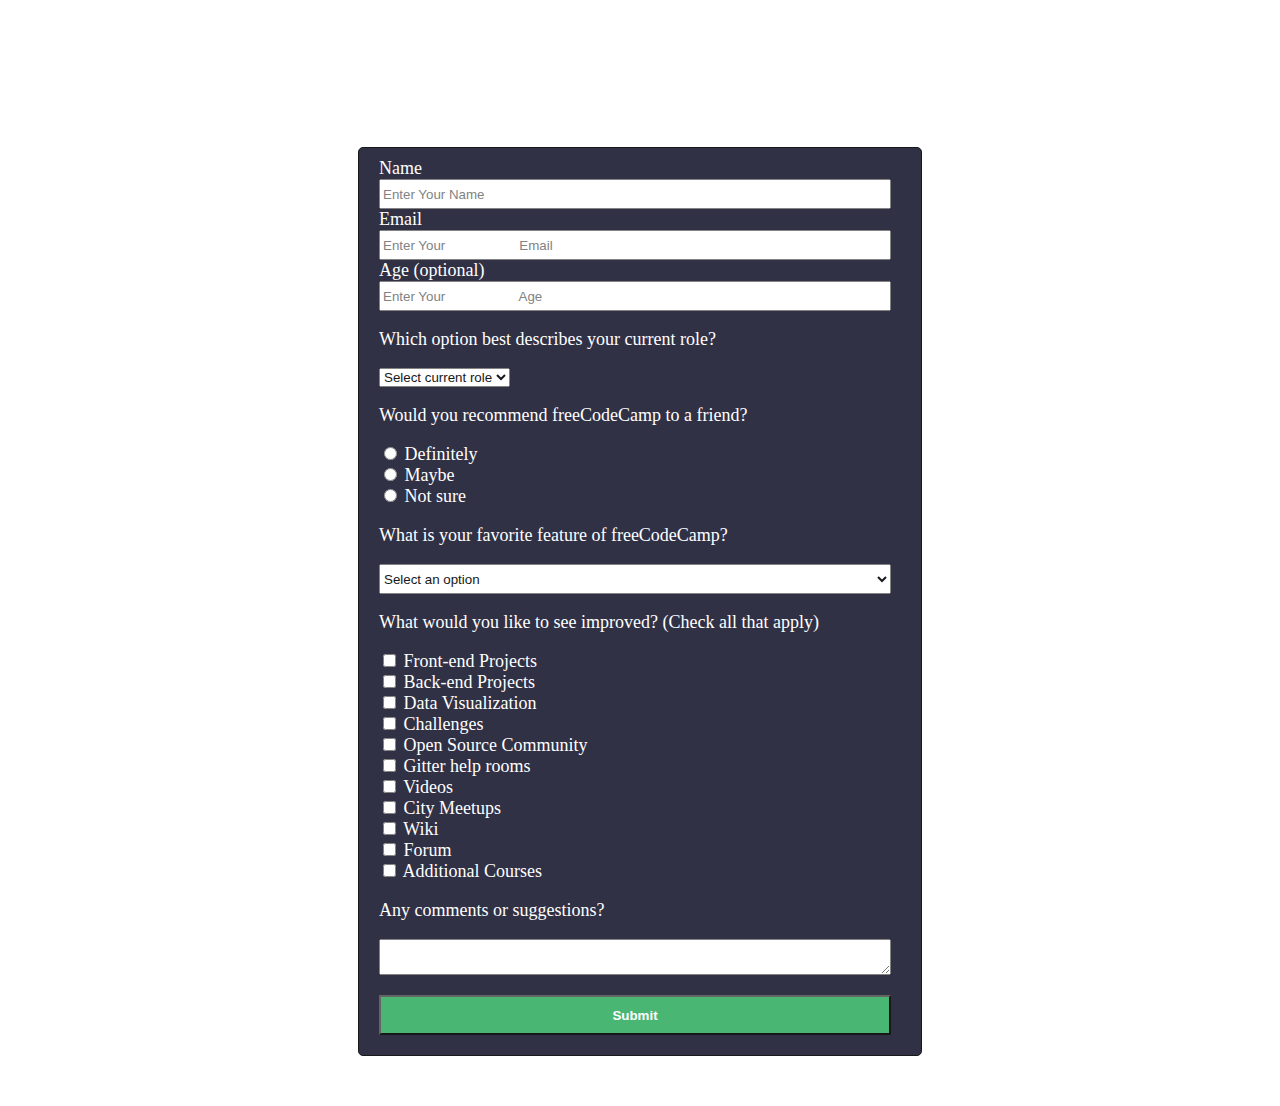
<file: responsive_web_design/servey_form/index.html>
<html>
    <head>
        <link rel='stylesheet' href='styles.css'>
        <title>My Project</title>
    </head>
    <body>
        <div class='cover'>
            <h1 id='title'>
                freeCodeCamp Survey Form
            </h1>
            <p id='description'>
                Thank you for taking the time to help us improve the platform
            </p>
            <form id='survey-form'>

                <label id='name-label'>Name</label>
                <input required id='name' placeholder='Enter Your Name' />
                <label id='email-label'>Email</label>
                <input type='email' required id='email' placeholder= 'Enter Your
                    Email' />
                <label id='number-label'>Age
                    (optional)</label>
                <input type='number' min='1' max='100' placeholder= 'Enter Your
                    Age' required id='number' />
                <p id='description'>Which option best describes your current
                    role?</p/>
                <select id='dropdown'>
                    <option selected="selected">Select current role</option>
                    <option>Admin</option>
                    <option>QRE</option>
                    <option>Gen</option>
                    <option>Trader</option>
                </select>
                <p id='description'>Would you recommend freeCodeCamp to a
                    friend?</p>
                <input required id='radio-input' name='radio-name' type='radio'
                    value='definitely'/>
                <span>Definitely</span>
                <br/>
                    <input required id='radio-input' name='radio-name'
                        type='radio' value='maybe'/>
                    <span>Maybe</span>
                    <br/>
                        <input required id='radio-input' name='radio-name'
                            type='radio' value='notsure' />
                        <span>Not sure</span>
                        <p id='description'>What is your favorite feature of
                            freeCodeCamp?</p/>
                        <select id='option-input'>
                            <option selected="selected">Select an option</option>
                            <option>Admin</option>
                            <option>QRE</option>
                            <option>Gen</option>
                            <option>Trader</option>
                        </select>
                        <p id='description'>What would you like to see improved?
                            (Check all that apply)</p>
                        <input required type='checkbox' value='1' />
                        <span>Front-end Projects</span>
                        <br/>
                            <input required type='checkbox' value='1' />
                            <span>Back-end Projects</span>
                            <br/>
                                <input required type='checkbox' value='1' />
                                <span>Data Visualization</span>
                                <br/>
                                    <input required type='checkbox' value='1' />
                                    <span>Challenges</span>
                                    <br/>
                                        <input required type='checkbox'
                                            value='1' />
                                        <span>Open Source Community</span>
                                        <br/>
                                            <input required type='checkbox'
                                                value='1' />
                                            <span>Gitter help rooms</span>
                                            <br/>
                                                <input required type='checkbox'
                                                    value='1' />
                                                <span>Videos</span>
                                                <br/>
                                                    <input required
                                                        type='checkbox'
                                                        value='1' />
                                                    <span>City Meetups</span>
                                                    <br/>
                                                        <input required
                                                            type='checkbox'
                                                            value='1' />
                                                        <span>Wiki</span>
                                                        <br/>
                                                            <input required
                                                                type='checkbox'
                                                                value='1' />
                                                            <span>Forum</span>
                                                            <br/>
                                                                <input required
                                                                    type='checkbox'
                                                                    value='1' />
                                                                <span>Additional
                                                                    Courses</span>
                                                                <p
                                                                    id='description'>Any
                                                                    comments or
                                                                    suggestions?</p>
                                                                <textarea
                                                                    class='text-area'></textarea>
                                                                <button
                                                                    id='submit'
                                                                    type='submit'
                                                                    class='submit'>Submit</button>
                                                            </div>
                                                        </div>
                                                    </body
                                                </html>
</file>
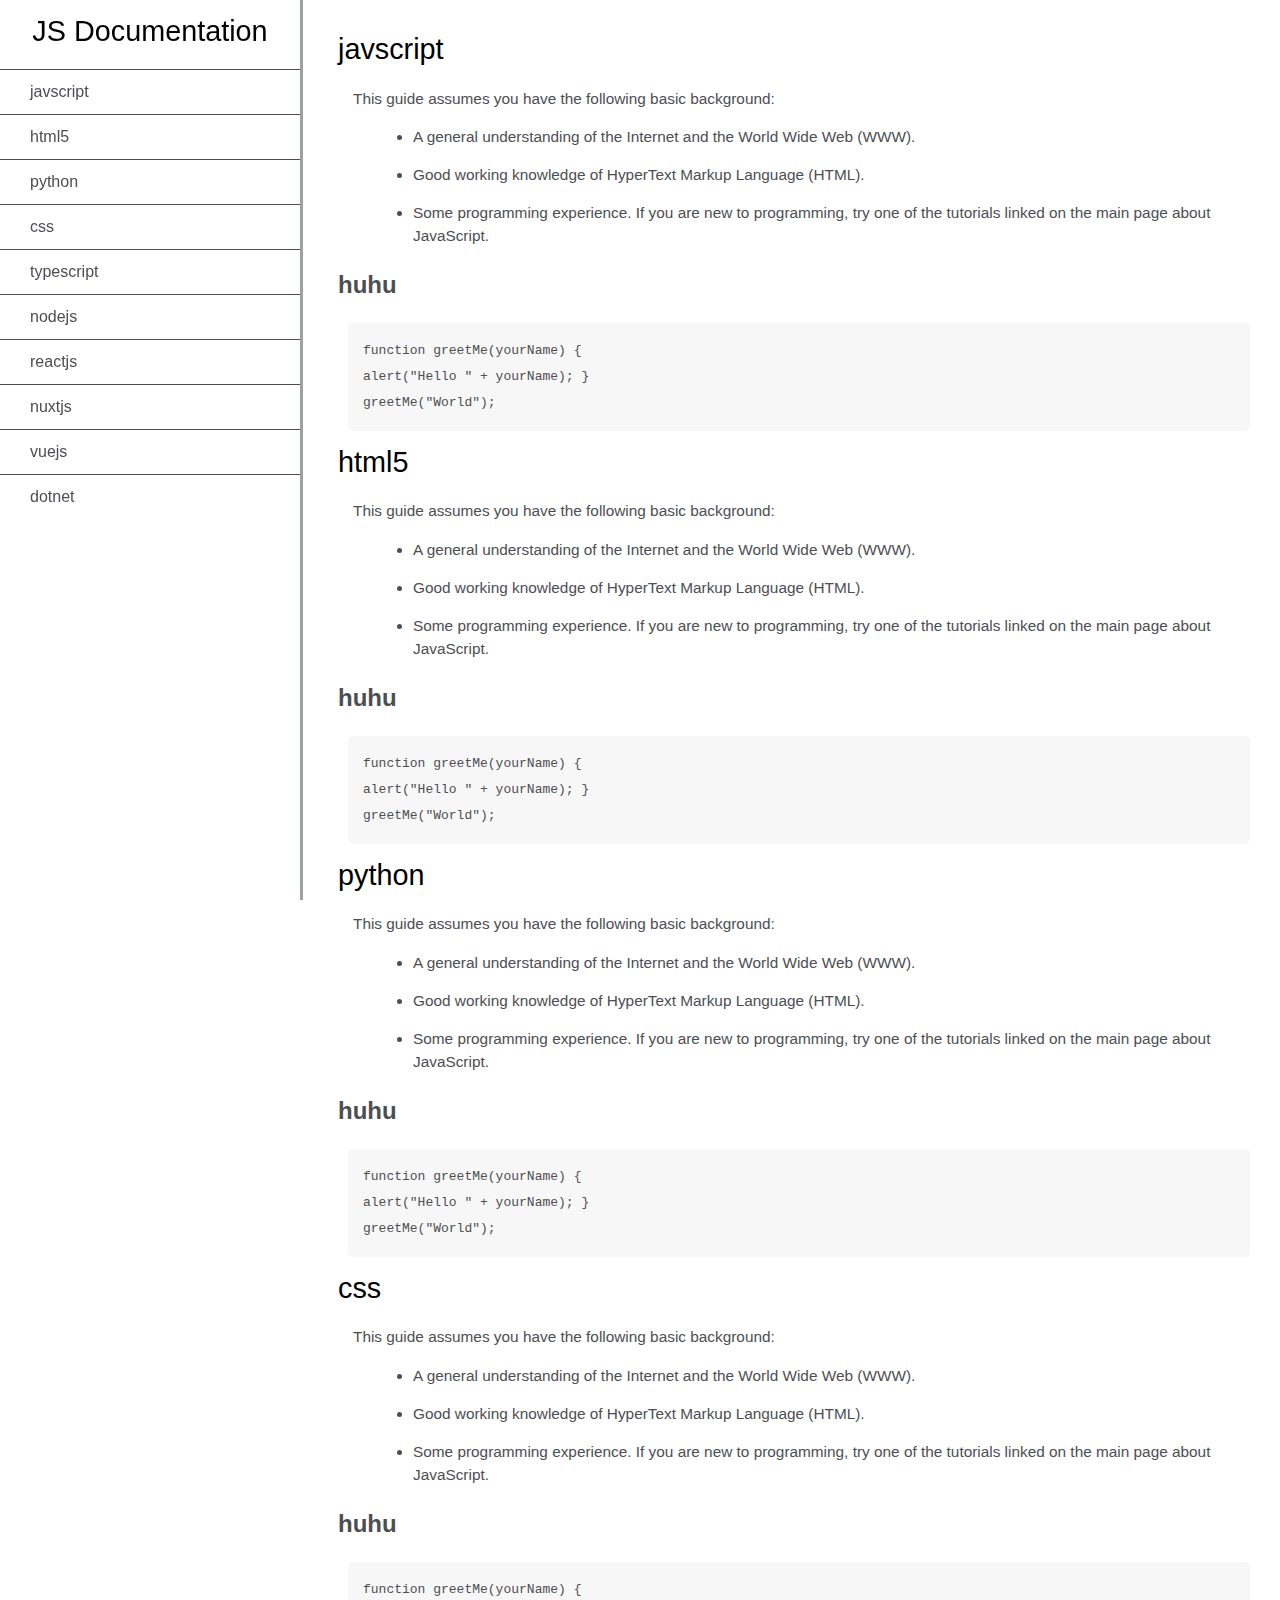
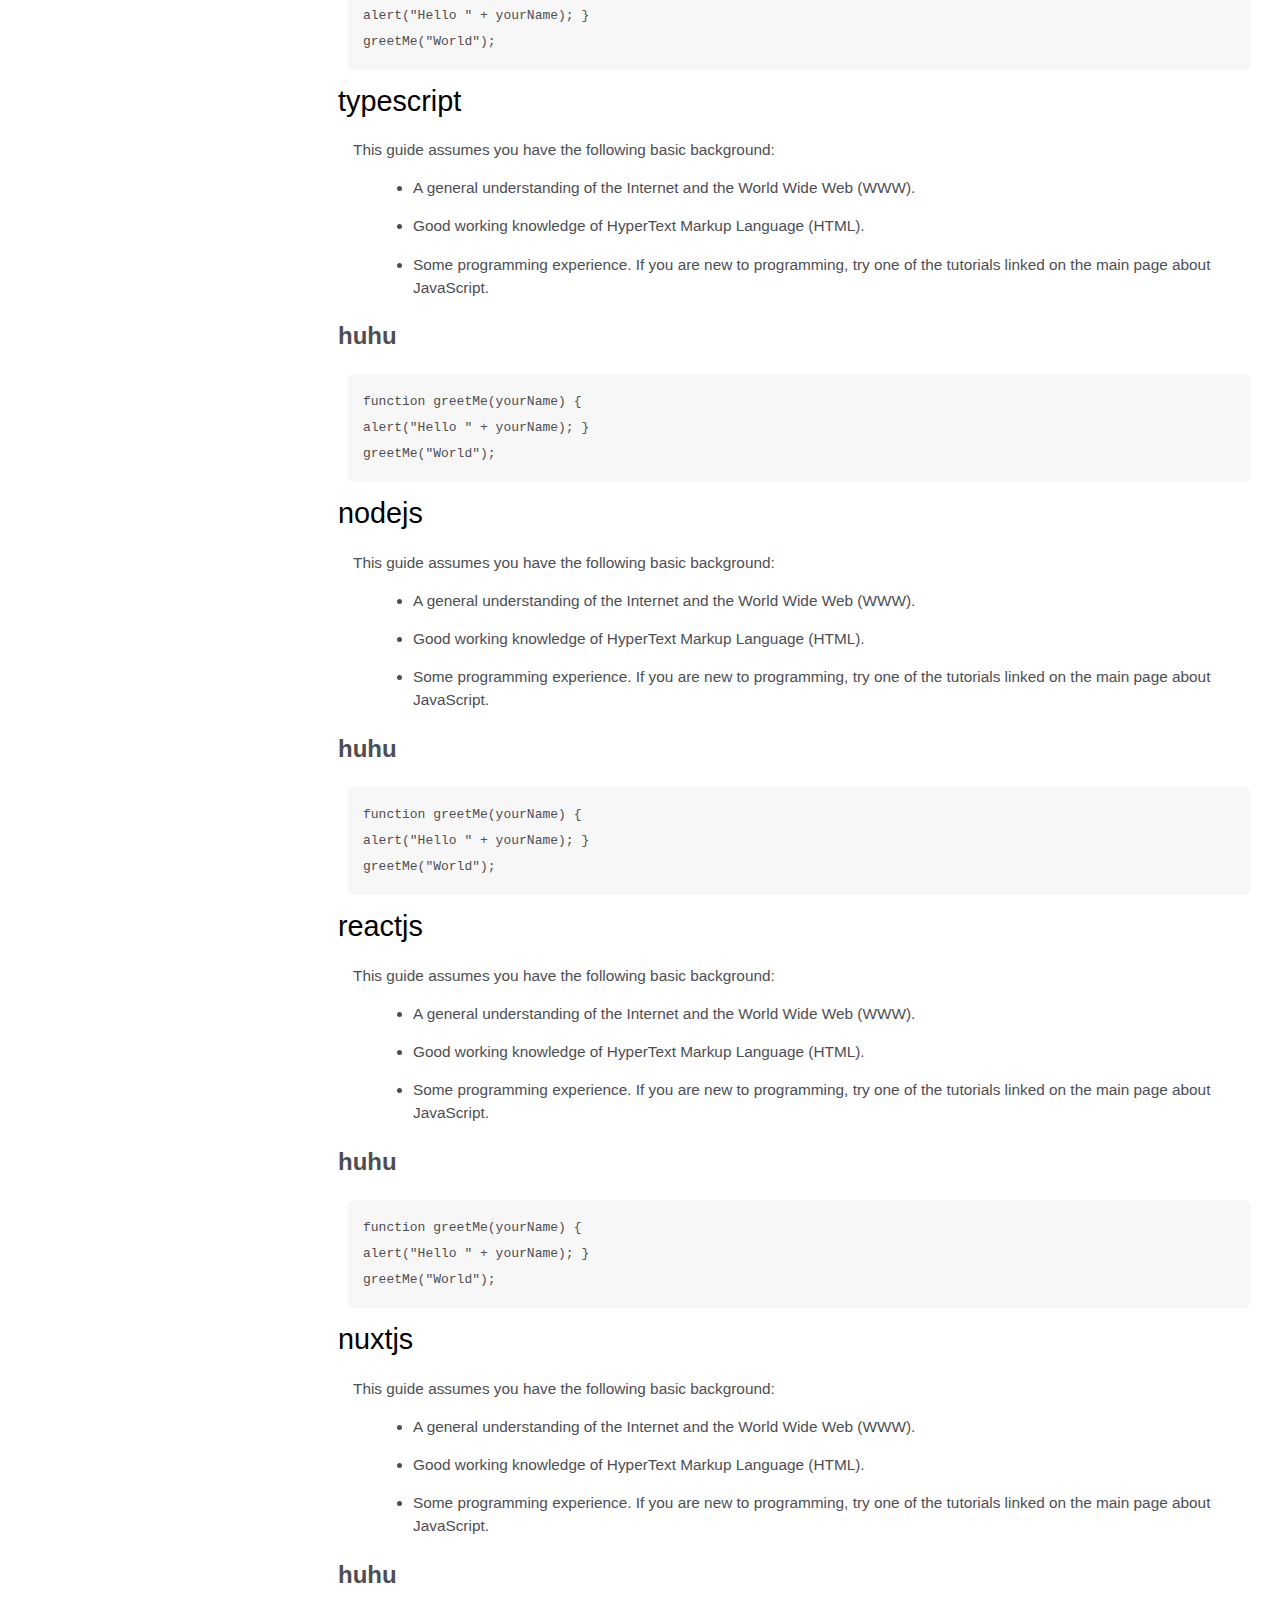
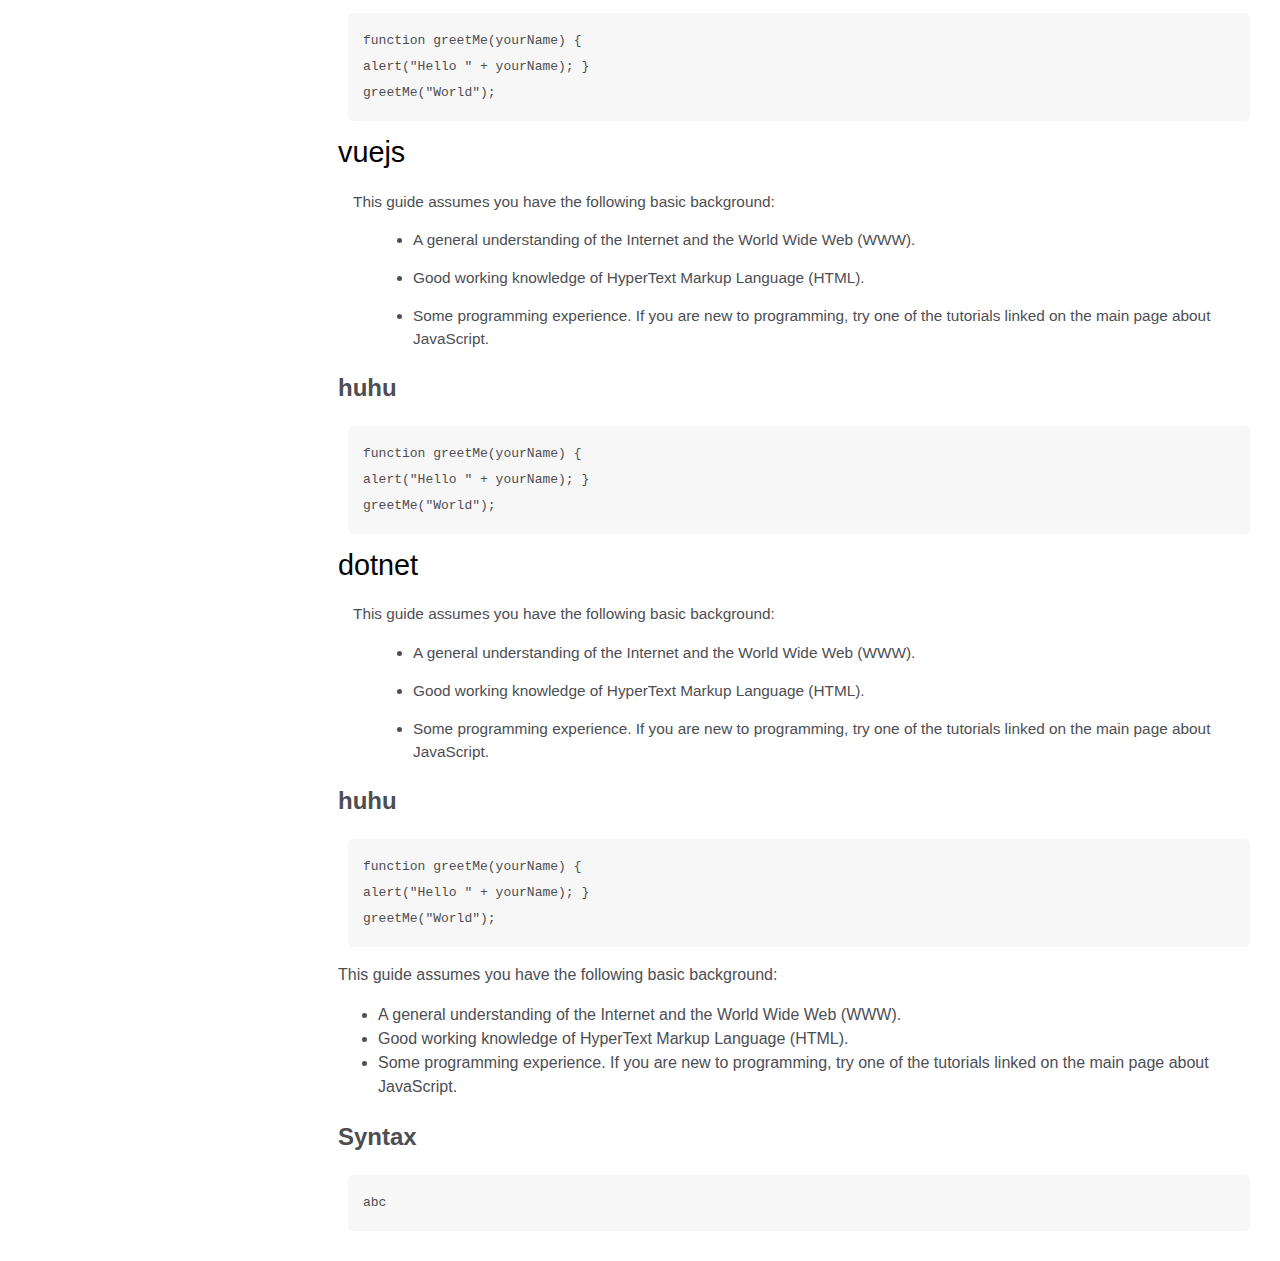
<file: responsive_web_design/technical_documentation_page/index.html>
<html>
    <head>
        <link rel="stylesheet" href="styles.css" />
    </head>
    <body>
        <nav id="navbar">
            <header>JS Documentation</header>
            <ul>
                <li>
                    <a class="nav-link" href="#javscript">javscript</a>
                </li>
                <li>
                    <a class="nav-link" href="#html5">html5</a>
                </li>
                <li>
                    <a class="nav-link" href="#python">python</a>
                </li>
                <li>
                    <a class="nav-link" href="#css">css</a>
                </li>
                <li>
                    <a class="nav-link" href="#typescript">typescript</a>
                    <li>
                        <a class="nav-link" href="#nodejs">nodejs</a>
                        <li>
                            <a class="nav-link" href="#reactjs">reactjs</a>
                            <li>
                                <a class="nav-link" href="#nuxtjs">nuxtjs</a>
                                <li>
                                    <a class="nav-link" href="#vuejs">vuejs</a>
                                    <li>
                                        <a class="nav-link" href="#dotnet">dotnet</a>
                                    </nav>
                                    <main id="main-doc">
                                        <section class="main-section"
                                            id="javscript">
                                            <header>javscript</header>
                                            <article>
                                                <p>This guide assumes you have
                                                    the following basic
                                                    background:</p>

                                                <ul>
                                                    <li>
                                                        A general understanding
                                                        of the Internet and the
                                                        World Wide Web
                                                        (WWW).
                                                    </li>
                                                    <li>Good working knowledge
                                                        of HyperText Markup
                                                        Language (HTML).</li>
                                                    <li>
                                                        Some programming
                                                        experience. If you are
                                                        new to programming, try
                                                        one of the tutorials
                                                        linked on the main page
                                                        about JavaScript.
                                                    </li>
                                                </ul>
                                            </article>
                                            <h2>huhu</h2>
                                            <code>function greetMe(yourName) {
                                                alert("Hello " + yourName); }
                                                greetMe("World");
                                            </code>
                                        </section>
                                        <section class="main-section"
                                            id="html5">
                                            <header>html5</header>
                                            <article>
                                                <p>This guide assumes you have
                                                    the following basic
                                                    background:</p>

                                                <ul>
                                                    <li>
                                                        A general understanding
                                                        of the Internet and the
                                                        World Wide Web
                                                        (WWW).
                                                    </li>
                                                    <li>Good working knowledge
                                                        of HyperText Markup
                                                        Language (HTML).</li>
                                                    <li>
                                                        Some programming
                                                        experience. If you are
                                                        new to programming, try
                                                        one of the tutorials
                                                        linked on the main page
                                                        about JavaScript.
                                                    </li>
                                                </ul>
                                            </article>
                                            <h2>huhu</h2>
                                            <code>function greetMe(yourName) {
                                                alert("Hello " + yourName); }
                                                greetMe("World");
                                            </code>
                                        </section>
                                        <section class="main-section"
                                            id="python">
                                            <header>python</header>
                                            <article>
                                                <p>This guide assumes you have
                                                    the following basic
                                                    background:</p>

                                                <ul>
                                                    <li>
                                                        A general understanding
                                                        of the Internet and the
                                                        World Wide Web
                                                        (WWW).
                                                    </li>
                                                    <li>Good working knowledge
                                                        of HyperText Markup
                                                        Language (HTML).</li>
                                                    <li>
                                                        Some programming
                                                        experience. If you are
                                                        new to programming, try
                                                        one of the tutorials
                                                        linked on the main page
                                                        about JavaScript.
                                                    </li>
                                                </ul>
                                            </article>
                                            <h2>huhu</h2>
                                            <code>function greetMe(yourName) {
                                                alert("Hello " + yourName); }
                                                greetMe("World");
                                            </code>
                                        </section>
                                        <section class="main-section"
                                            id="css">
                                            <header>css</header>
                                            <article>
                                                <p>This guide assumes you have
                                                    the following basic
                                                    background:</p>

                                                <ul>
                                                    <li>
                                                        A general understanding
                                                        of the Internet and the
                                                        World Wide Web
                                                        (WWW).
                                                    </li>
                                                    <li>Good working knowledge
                                                        of HyperText Markup
                                                        Language (HTML).</li>
                                                    <li>
                                                        Some programming
                                                        experience. If you are
                                                        new to programming, try
                                                        one of the tutorials
                                                        linked on the main page
                                                        about JavaScript.
                                                    </li>
                                                </ul>
                                            </article>
                                            <h2>huhu</h2>
                                            <code>function greetMe(yourName) {
                                                alert("Hello " + yourName); }
                                                greetMe("World");
                                            </code>
                                        </section>
                                        <section class="main-section"
                                            id="typescript">
                                            <header>typescript</header>
                                            <article>
                                                <p>This guide assumes you have
                                                    the following basic
                                                    background:</p>

                                                <ul>
                                                    <li>
                                                        A general understanding
                                                        of the Internet and the
                                                        World Wide Web
                                                        (WWW).
                                                    </li>
                                                    <li>Good working knowledge
                                                        of HyperText Markup
                                                        Language (HTML).</li>
                                                    <li>
                                                        Some programming
                                                        experience. If you are
                                                        new to programming, try
                                                        one of the tutorials
                                                        linked on the main page
                                                        about JavaScript.
                                                    </li>
                                                </ul>
                                            </article>
                                            <h2>huhu</h2>
                                            <code>function greetMe(yourName) {
                                                alert("Hello " + yourName); }
                                                greetMe("World");
                                            </code>
                                        </section>
                                        <section class="main-section"
                                            id="nodejs">
                                            <header>nodejs</header>
                                            <article>
                                                <p>This guide assumes you have
                                                    the following basic
                                                    background:</p>

                                                <ul>
                                                    <li>
                                                        A general understanding
                                                        of the Internet and the
                                                        World Wide Web
                                                        (WWW).
                                                    </li>
                                                    <li>Good working knowledge
                                                        of HyperText Markup
                                                        Language (HTML).</li>
                                                    <li>
                                                        Some programming
                                                        experience. If you are
                                                        new to programming, try
                                                        one of the tutorials
                                                        linked on the main page
                                                        about JavaScript.
                                                    </li>
                                                </ul>
                                            </article>
                                            <h2>huhu</h2>
                                            <code>function greetMe(yourName) {
                                                alert("Hello " + yourName); }
                                                greetMe("World");
                                            </code>
                                        </section> <section class="main-section"
                                            id="reactjs">
                                            <header>reactjs</header>
                                            <article>
                                                <p>This guide assumes you have
                                                    the following basic
                                                    background:</p>

                                                <ul>
                                                    <li>
                                                        A general understanding
                                                        of the Internet and the
                                                        World Wide Web
                                                        (WWW).
                                                    </li>
                                                    <li>Good working knowledge
                                                        of HyperText Markup
                                                        Language (HTML).</li>
                                                    <li>
                                                        Some programming
                                                        experience. If you are
                                                        new to programming, try
                                                        one of the tutorials
                                                        linked on the main page
                                                        about JavaScript.
                                                    </li>
                                                </ul>
                                            </article>
                                            <h2>huhu</h2>
                                            <code>function greetMe(yourName) {
                                                alert("Hello " + yourName); }
                                                greetMe("World");
                                            </code>
                                        </section> <section class="main-section"
                                            id="nuxtjs">
                                            <header>nuxtjs</header>
                                            <article>
                                                <p>This guide assumes you have
                                                    the following basic
                                                    background:</p>

                                                <ul>
                                                    <li>
                                                        A general understanding
                                                        of the Internet and the
                                                        World Wide Web
                                                        (WWW).
                                                    </li>
                                                    <li>Good working knowledge
                                                        of HyperText Markup
                                                        Language (HTML).</li>
                                                    <li>
                                                        Some programming
                                                        experience. If you are
                                                        new to programming, try
                                                        one of the tutorials
                                                        linked on the main page
                                                        about JavaScript.
                                                    </li>
                                                </ul>
                                            </article>
                                            <h2>huhu</h2>
                                            <code>function greetMe(yourName) {
                                                alert("Hello " + yourName); }
                                                greetMe("World");
                                            </code>
                                        </section> <section class="main-section"
                                            id="vuejs">
                                            <header>vuejs</header>
                                            <article>
                                                <p>This guide assumes you have
                                                    the following basic
                                                    background:</p>

                                                <ul>
                                                    <li>
                                                        A general understanding
                                                        of the Internet and the
                                                        World Wide Web
                                                        (WWW).
                                                    </li>
                                                    <li>Good working knowledge
                                                        of HyperText Markup
                                                        Language (HTML).</li>
                                                    <li>
                                                        Some programming
                                                        experience. If you are
                                                        new to programming, try
                                                        one of the tutorials
                                                        linked on the main page
                                                        about JavaScript.
                                                    </li>
                                                </ul>
                                            </article>
                                            <h2>huhu</h2>
                                            <code>function greetMe(yourName) {
                                                alert("Hello " + yourName); }
                                                greetMe("World");
                                            </code>
                                        </section> <section class="main-section"
                                            id="dotnet">
                                            <header>dotnet</header>
                                            <article>
                                                <p>This guide assumes you have
                                                    the following basic
                                                    background:</p>

                                                <ul>
                                                    <li>
                                                        A general understanding
                                                        of the Internet and the
                                                        World Wide Web
                                                        (WWW).
                                                    </li>
                                                    <li>Good working knowledge
                                                        of HyperText Markup
                                                        Language (HTML).</li>
                                                    <li>
                                                        Some programming
                                                        experience. If you are
                                                        new to programming, try
                                                        one of the tutorials
                                                        linked on the main page
                                                        about JavaScript.
                                                    </li>
                                                </ul>
                                            </article>
                                            <h2>huhu</h2>
                                            <code>function greetMe(yourName) {
                                                alert("Hello " + yourName); }
                                                greetMe("World");
                                            </code>
                                        </section>
                                        <article>
                                            <p>This guide assumes you have the
                                                following basic background:</p>
                                            <ul>
                                                <li>
                                                    A general understanding of
                                                    the Internet and the World
                                                    Wide Web
                                                    (WWW).
                                                </li>
                                                <li>Good working knowledge of
                                                    HyperText Markup Language
                                                    (HTML).</li>
                                                <li>
                                                    Some programming experience.
                                                    If you are new to
                                                    programming, try
                                                    one of the tutorials linked
                                                    on the main page about
                                                    JavaScript.
                                                </li>
                                            </ul>
                                        </article>
                                        <h2>Syntax</h2>
                                        <code>abc
                                        </code>
                                    </section>
                                </main>
                            </html>
</file>
<file: responsive_web_design/servey_form/styles.css>
html, body{
  font-size: 18px;
  padding: 0;
  margin: 0;
  box-sizing: border-box;
}


.cover {
  width: 100%;
  background-image: url("https://images.unsplash.com/photo-1571171637578-41bc2dd41cd2?crop=entropy&cs=tinysrgb&fm=jpg&ixlib=rb-1.2.1&q=60&raw_url=true&ixid=MnwxMjA3fDB8MHxzZWFyY2h8OHx8d2ViJTIwZGVzaWdufGVufDB8fDB8fA%3D%3D&auto=format&fit=crop&w=600");
  background-repeat: no-repeat;
  background-size: cover;
  color: white;
}
p{
  padding-bottom: 0px;
}
.cover {
  display: flex;
  flex-direction: column;
  justify-content: center;
  align-items: center;
}

#email {
  width: 100%;
  height: 30px;
}
#name {
  width: 100%;
  height: 30px;
}

#number {
  width: 100%;
  height: 30px;
}

#survey-form {
  width: 40%;
  border: 1px solid black;
  padding: 10 30 20 20;
  background-color: #1b1b32;
  border-radius: 5px;
  margin-bottom: 50px;
  opacity: 0.9;
}
.form p {
  text-align: left;
}

#role {
  width: 100%;
}

#dropdown {
  justify-content: left;
}

#role-input {
  height: 30px;
  width: 100%;
}
#option-input {
  height: 30px;
  width: 100%;
}

.text-area {
  width: 100%;
}

.submit {
  margin-top: 20px;
  width: 100%;
  height: 40px;
  background-color: #37af65;
  color: white;
  font-weight: bold;
}
@media (max-width: 810px){
  html, body{
    font-size: 14px;
  }
  #survey-form{
    width: 80%;
  }
}
</file>
<file: responsive_web_design/technical_documentation_page/styles.css>
html,
body {
  min-width: 290px;
  color: #4d4e53;
  background-color: #ffffff;
  font-family: "Open Sans", Arial, sans-serif;
  line-height: 1.5;
}

#navbar {
  position: fixed;
  min-width: 290px;
  top: 0px;
  left: 0px;
  width: 300px;
  height: 100%;
  border-right: solid;
  border-color: rgba(0, 22, 22, 0.4);
}

header {
  color: black;
  margin: 10px;
  text-align: center;
  font-size: 1.8em;
  font-weight: thin;
}

#main-doc header {
  text-align: left;
  margin: 0px;
}

#navbar ul {
  height: 88%;
  padding: 0;
  overflow-y: auto;
  overflow-x: hidden;
}

#navbar li {
  color: #4d4e53;
  border-top: 1px solid;
  list-style: none;
  position: relative;
  width: 100%;
}

#navbar a {
  display: block;
  padding: 10px 30px;
  color: #4d4e53;
  text-decoration: none;
  cursor: pointer;
}

#main-doc {
  position: absolute;
  margin-left: 310px;
  padding: 20px;
  margin-bottom: 110px;
}

section article {
  color: #4d4e53;
  margin: 15px;
  font-size: 0.96em;
}

section li {
  margin: 15px 0px 0px 20px;
}

code {
  display: block;
  text-align: left;
  white-space: pre-line;
  position: relative;
  word-break: normal;
  word-wrap: normal;
  line-height: 2;
  background-color: #f7f7f7;
  padding: 15px;
  margin: 10px;
  border-radius: 5px;
}

@media only screen and (max-width: 815px) {
  /* For mobile phones: */
  #navbar ul {
    border: 1px solid;
    height: 207px;
  }

  #navbar {
    background-color: white;
    position: absolute;
    top: 0;
    padding: 0;
    margin: 0;
    width: 100%;
    max-height: 275px;
    border: none;
    z-index: 1;
    border-bottom: 2px solid;
  }

  #main-doc {
    position: relative;
    margin-left: 0px;
    margin-top: 270px;
  }
}

@media only screen and (max-width: 400px) {
  #main-doc {
    margin-left: -10px;
  }

  code {
    margin-left: -20px;
    width: 100%;
    padding: 15px;
    padding-left: 10px;
    padding-right: 45px;
    min-width: 233px;
  }
}
</file>
